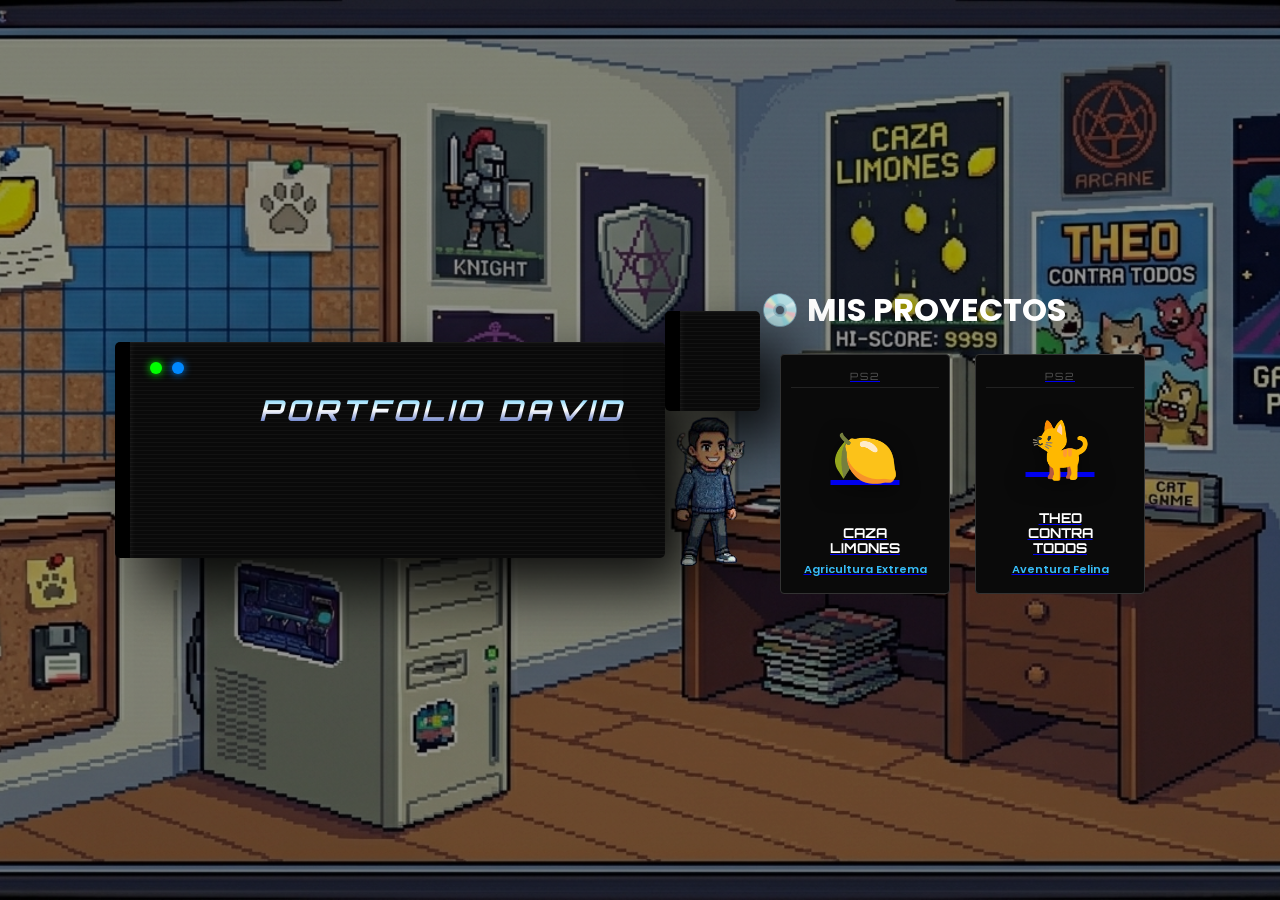
<file: index.html>
<!DOCTYPE html>
<html lang="es">
<head>
    <meta charset="UTF-8">
    <meta name="viewport" content="width=device-width, initial-scale=1.0">
    <link href="https://fonts.googleapis.com/css2?family=Orbitron:wght@700&family=Poppins:wght@300;400;600&display=swap" rel="stylesheet">
    <link rel="stylesheet" href="menu.css">
</head>
<body>
    <div class="ps2-console">
    <div class="ps2-buttons">
        <div class="btn-green"></div>
        <div class="btn-blue"></div>
    </div>
    
    <h1 class="ps2-logo">PORTFOLIO DAVID</h1>
    
    <nav class="proyectos-nav">
        </nav>
</div>

<div class="room-background">
        
        <div class="menu-container ps2-console cd-case">
            </div>

        <div class="character-wrapper">
            <img src="imagen_2026-04-19_194206671.png" alt="Personaje David con gato" class="character-sprite">
            <div class="character-shadow"></div>
        </div>

    </div>

    <div class="menu-container cd-case">
        <div class="cd-glint"></div>

        <h1 class="cromo-text">💿 MIS PROYECTOS</h1>
        
      <nav class="proyectos-nav">
    <a href="https://juego-limones-woad.vercel.app/" class="card-link">
        <div class="card">
            <div class="card-header">PS2</div> <span class="emoji">🍋</span>
            <div class="textos">
                <h3>Caza Limones</h3>
                <p>Agricultura Extrema</p>
            </div>
        </div>
    </a>

    <a href="https://juego-cazando-2.vercel.app" class="card-link">
        <div class="card">
            <div class="card-header">PS2</div>
            <span class="emoji">🐈</span>
            <div class="textos">
                <h3>Theo contra todos</h3>
                <p>Aventura Felina</p>
            </div>
        </div>
    </a>

    </nav>

    

</body>
</html>
</file>
<file: menu.css>
* {
    margin: 0;
    padding: 0;
    box-sizing: border-box;
}
body {
    
    background-image: url("Gemini_Generated_Image_z4srxyz4srxyz4sr.png");
    
    
    background-size: cover;       
    background-position: center;  
    background-repeat: no-repeat;
    background-attachment: fixed; 

    color: white;
    font-family: 'Poppins', sans-serif;
    display: flex;
    justify-content: center;
    align-items: center;
    min-height: 100vh;
    margin: 0;

    background-color: rgba(0, 0, 0, 0.4); 
    background-blend-mode: darken;
}


.ps2-console {
    background: #0a0a0a; /* Negro profundo de la consola */
    padding: 50px 40px;
    border-radius: 5px; /* Menos redondeado, más industrial */
    width: 95%;
    max-width: 550px;
    position: relative;
    
    /* Efecto de rejilla horizontal (radiador de la PS2) */
    background-image: linear-gradient(
        rgba(255, 255, 255, 0.03) 1px, 
        transparent 1px
    );
    background-size: 100% 4px;
    
    border-left: 15px solid #000; /* Simula el grosor de la base */
    box-shadow: 
        30px 30px 60px rgba(0, 0, 0, 0.9),
        inset 2px 2px 5px rgba(255, 255, 255, 0.05);
}

/* El logo clásico con degradado azul/blanco */
.ps2-logo {
    font-family: 'Orbitron', sans-serif;
    font-size: 1.8rem;
    text-align: right;
    margin-bottom: 40px;
    background: linear-gradient(180deg, #38bdf8 0%, #ffffff 50%, #1e40af 100%);
    -webkit-background-clip: text;
    -webkit-text-fill-color: transparent;
    letter-spacing: 4px;
    font-style: italic;
}

/* Luces de la consola */
.ps2-buttons {
    position: absolute;
    top: 20px;
    left: 20px;
    display: flex;
    gap: 10px;
}
.btn-green { width: 12px; height: 12px; background: #00ff00; border-radius: 50%; box-shadow: 0 0 8px #00ff00; }
.btn-blue { width: 12px; height: 12px; background: #0088ff; border-radius: 50%; box-shadow: 0 0 8px #0088ff; }

.proyectos-nav {
    display: flex;
    justify-content: center;
    gap: 25px;
    flex-wrap: wrap;
    padding: 20px;
}

.card {
    background: #0a0a0a;
    width: 170px;  /* Proporción de caja DVD */
    height: 240px;
    border-radius: 4px;
    border: 1px solid #333;
    display: flex;
    flex-direction: column; /* Alineación vertical del contenido */
    align-items: center;
    justify-content: space-between; /* Separa header, emoji y textos */
    padding: 15px 10px;
    position: relative;
    transition: all 0.4s ease;
    text-align: center;
    overflow: hidden;
}

/* Detalle superior tipo PS2 */
.card-header {
    font-family: 'Orbitron', sans-serif;
    font-size: 10px;
    color: #555;
    width: 100%;
    border-bottom: 1px solid #222;
    padding-bottom: 5px;
    letter-spacing: 2px;
}

/* El Emoji actúa como el arte de portada */
.emoji {
    font-size: 55px;
    margin: 10px 0;
    filter: drop-shadow(0 5px 10px rgba(0,0,0,0.5));
}

/* Ajuste de los textos */
.textos {
    width: 100%;
}

.textos h3 {
    font-family: 'Orbitron', sans-serif;
    font-size: 0.85rem;
    color: #fff;
    text-transform: uppercase;
    margin-bottom: 5px;
    line-height: 1.1;
    /* Evita que el título se rompa feo */
    word-spacing: 100vw; 
}

.textos p {
    font-size: 0.7rem;
    color: #38bdf8; /* Azul cyan para resaltar la descripción */
    font-weight: 600;
    margin: 0;
}

/* Efecto al pasar el mouse */
.card:hover {
    transform: scale(1.05) translateY(-10px);
    border-color: #003791;
    box-shadow: 0 15px 30px rgba(0,0,0,0.8);
}

/* Capa de brillo para simular el plástico del estuche */
.card::after {
    content: '';
    position: absolute;
    top: 0;
    left: -100%;
    width: 50%;
    height: 100%;
    background: linear-gradient(
        to right, 
        transparent, 
        rgba(255,255,255,0.05), 
        transparent
    );
    transform: skewX(-20deg);
    transition: 0.5s;
}

.card:hover::after {
    left: 150%;
}
</file>
